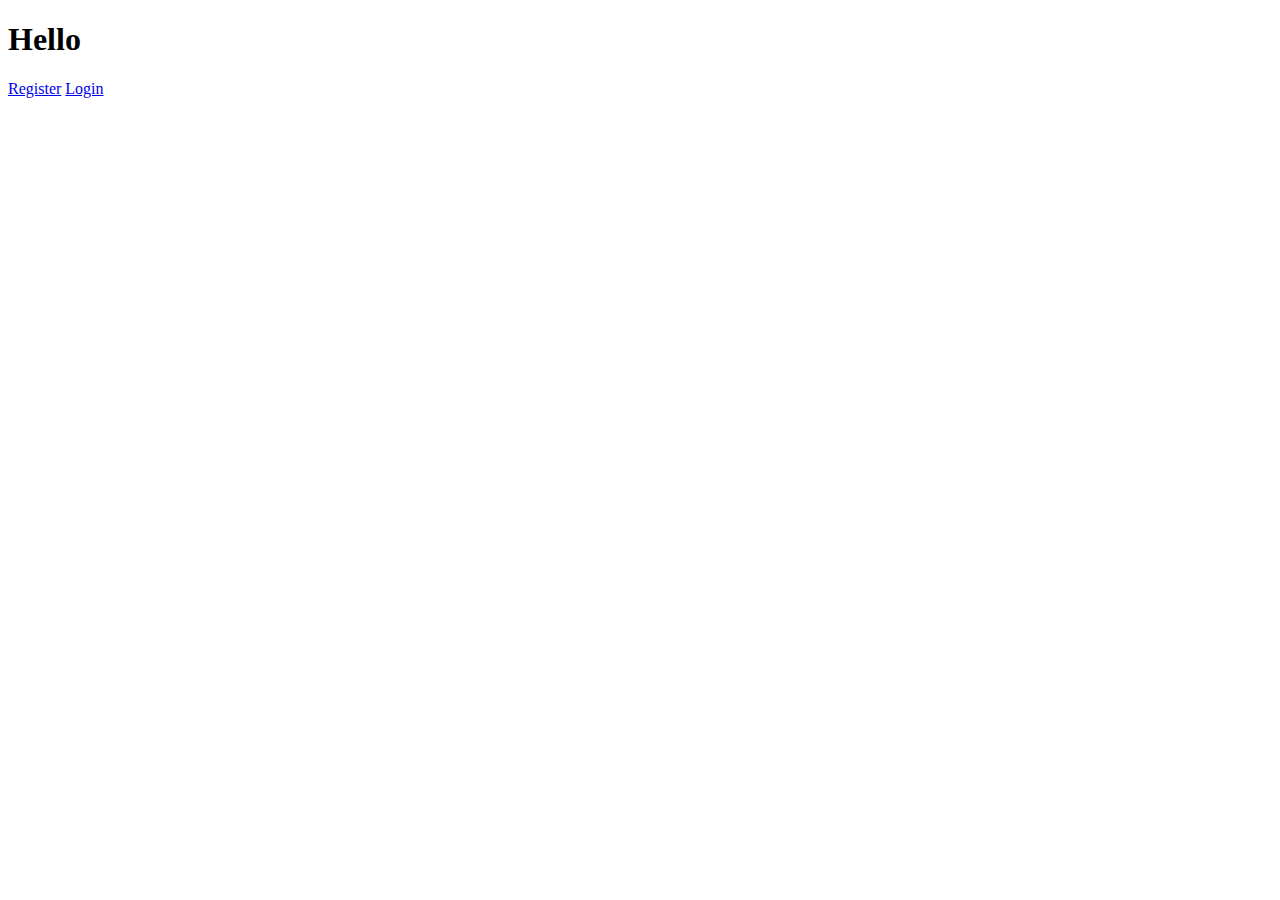
<file: Day11/index.html>
<!doctype html>
<html lang="en">
  <head>
    <!-- Required meta tags -->
    <meta charset="utf-8">
    <meta name="viewport" content="width=device-width, initial-scale=1">

    <!-- Bootstrap CSS -->
    <link href="https://cdn.jsdelivr.net/npm/bootstrap@5.0.2/dist/css/bootstrap.min.css" rel="stylesheet" integrity="sha384-EVSTQN3/azprG1Anm3QDgpJLIm9Nao0Yz1ztcQTwFspd3yD65VohhpuuCOmLASjC" crossorigin="anonymous">

    <title>Hello, world!</title>
  </head>
  <body>
    <div class="container-fluid">
                <h1 class="d-flex justify-content-center">
        Hello </h1>
        <div class="row">
            <div class="column">
                <div class="d-flex justify-content-center">
                <div class="row">
                    <div class="column">
</div>
                </div>
                <div>  <a href="./Register/index.html">Register</a>
                    <a href="./Login/index.html">Login</a></div>
                  
                
                </div>
            </div>
        </div>
    </div>

    <!-- Optional JavaScript; choose one of the two! -->

    <!-- Option 1: Bootstrap Bundle with Popper -->
    <script src="https://cdn.jsdelivr.net/npm/bootstrap@5.0.2/dist/js/bootstrap.bundle.min.js" integrity="sha384-MrcW6ZMFYlzcLA8Nl+NtUVF0sA7MsXsP1UyJoMp4YLEuNSfAP+JcXn/tWtIaxVXM" crossorigin="anonymous"></script>

    <!-- Option 2: Separate Popper and Bootstrap JS -->
    <!--
    <script src="https://cdn.jsdelivr.net/npm/@popperjs/core@2.9.2/dist/umd/popper.min.js" integrity="sha384-IQsoLXl5PILFhosVNubq5LC7Qb9DXgDA9i+tQ8Zj3iwWAwPtgFTxbJ8NT4GN1R8p" crossorigin="anonymous"></script>
    <script src="https://cdn.jsdelivr.net/npm/bootstrap@5.0.2/dist/js/bootstrap.min.js" integrity="sha384-cVKIPhGWiC2Al4u+LWgxfKTRIcfu0JTxR+EQDz/bgldoEyl4H0zUF0QKbrJ0EcQF" crossorigin="anonymous"></script>
    -->
  </body>
</html>
</file>
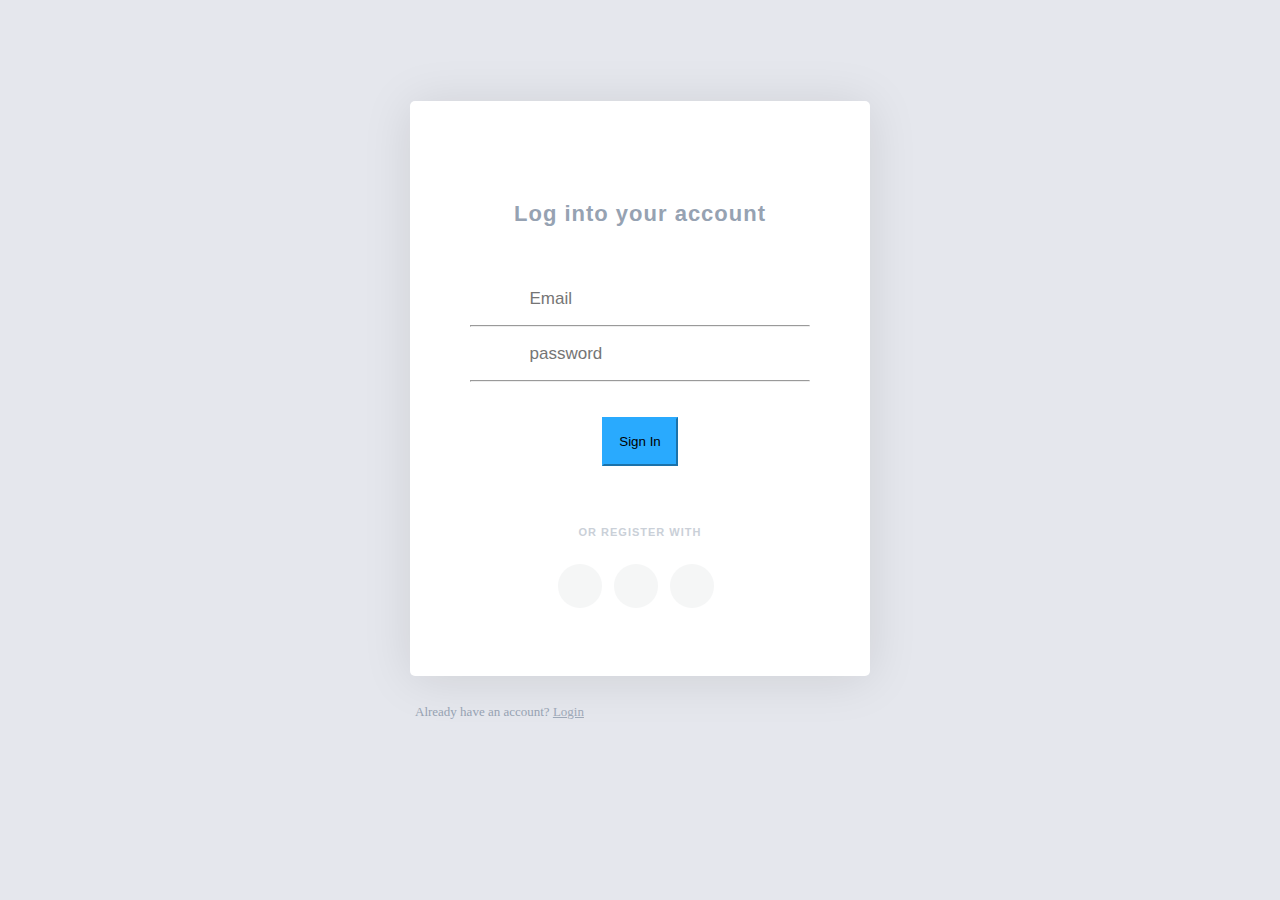
<file: Day11/Login/index.html>
<!doctype html>
<html lang="en">
  <head>
    <!-- Required meta tags -->
    <meta charset="utf-8">
    <meta name="viewport" content="width=device-width, initial-scale=1">

    <!-- Bootstrap CSS -->
    <link href="https://cdn.jsdelivr.net/npm/bootstrap@5.0.2/dist/css/bootstrap.min.css" rel="stylesheet" integrity="sha384-EVSTQN3/azprG1Anm3QDgpJLIm9Nao0Yz1ztcQTwFspd3yD65VohhpuuCOmLASjC" crossorigin="anonymous">

    <title>Hello, world!</title>
  
  
  <link rel="stylesheet" href="./index.css">

    <!-- Optional JavaScript; choose one of the two! -->

    <!-- Option 1: Bootstrap Bundle with Popper -->
    <script src="https://cdn.jsdelivr.net/npm/bootstrap@5.0.2/dist/js/bootstrap.bundle.min.js" integrity="sha384-MrcW6ZMFYlzcLA8Nl+NtUVF0sA7MsXsP1UyJoMp4YLEuNSfAP+JcXn/tWtIaxVXM" crossorigin="anonymous"></script>

    <!-- Option 2: Separate Popper and Bootstrap JS -->
    <!--
    <script src="https://cdn.jsdelivr.net/npm/@popperjs/core@2.9.2/dist/umd/popper.min.js" integrity="sha384-IQsoLXl5PILFhosVNubq5LC7Qb9DXgDA9i+tQ8Zj3iwWAwPtgFTxbJ8NT4GN1R8p" crossorigin="anonymous"></script>
    <script src="https://cdn.jsdelivr.net/npm/bootstrap@5.0.2/dist/js/bootstrap.min.js" integrity="sha384-cVKIPhGWiC2Al4u+LWgxfKTRIcfu0JTxR+EQDz/bgldoEyl4H0zUF0QKbrJ0EcQF" crossorigin="anonymous"></script>
    -->
    <script src="./index.js"></script>
</head>
<body class="login-page">


    <main class="">
        <!-- <div class="col-md-3"></div> -->

      <div class="login-block ">
        <h1>Log into your account</h1>

        <form action="#" onsubmit="login(event)">

          <!-- <div class="form-group">
            <div class="input-group">
              <span class="input-group-addon"><i class="fa fa-user ti-user"></i></span>
              <input type="text" class="form-control" placeholder="Your name">
            </div>
          </div> -->
          
        

          <div class="form-group">
            <div class="input-group">
              <span class="input-group-addon"><i class="fa fa-envelope ti-email"></i></span>
              <input type="email" id="email" class="form-control" placeholder="Email">
            </div>
          </div>
          
          <hr class="hr-xs">

          <div class="form-group">
            <div class="input-group">
              <span class="input-group-addon"><i class="fa fa-lock ti-unlock"></i></span>
              <input type="password" id="password" class="form-control" placeholder="password">
            </div>
          </div>
          <hr class="hr-xs">
          <button class="btn btn-primary btn-block" type="submit">Sign In</button>
          <div class="alert alert-success" role="alert" id="success"  style="display: none;margin-top: 20px;" onclick="redirect()">
            
          </div>
          <div class="login-footer">
            <h6>Or register with</h6>
            <ul class="social-icons">
              <li><a class="facebook" href="#"><i class="fa fa-facebook"></i></a></li>
              <li><a class="twitter" href="#"><i class="fa fa-twitter"></i></a></li>
              <li><a class="linkedin" href="#"><i class="fa fa-linkedin"></i></a></li>
            </ul>
          </div>

        </form>
      </div>

      <div class="login-links">
        <p class="text-center">Already have an account? <a class="txt-brand" href="user-login.html">Login</a></p>
      </div>

    </main>
    </body>

</html>
</file>
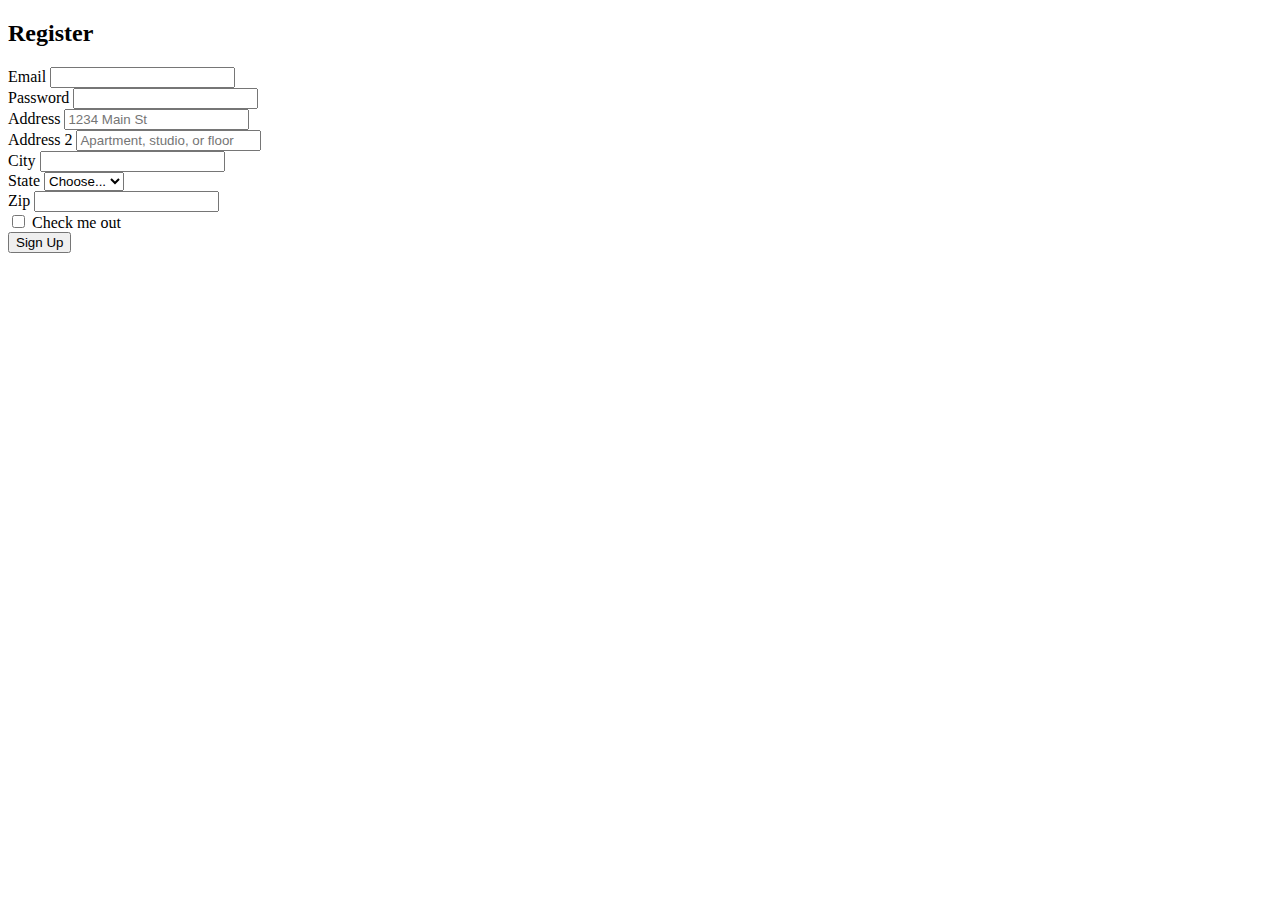
<file: Day11/Register/index.html>
<!doctype html>
<html lang="en">
  <head>
    <!-- Required meta tags -->
    <meta charset="utf-8">
    <meta name="viewport" content="width=device-width, initial-scale=1">

    <!-- Bootstrap CSS -->
    <link href="https://cdn.jsdelivr.net/npm/bootstrap@5.0.2/dist/css/bootstrap.min.css" rel="stylesheet" integrity="sha384-EVSTQN3/azprG1Anm3QDgpJLIm9Nao0Yz1ztcQTwFspd3yD65VohhpuuCOmLASjC" crossorigin="anonymous">
<script src="./index.js"></script>
    <title>Hello, world!</title>
  </head>
  <body >
    <div class="d-flex  justify-content-center"" ><h2>Register</h2></div>
    <div></div>
    <div></div>
    <div class="d-flex">
    <div class="col-md-3 "></div>
    <form class="row g-3  col-md-6" onsubmit="register(event)">
        <div class="col-md-6">
          <label for="email" class="form-label">Email</label>
          <input type="email" class="form-control" id="email">
        </div>
        <div class="col-md-6">
          <label for="password" class="form-label">Password</label>
          <input type="password" class="form-control" id="password">
        </div>
        <div class="col-12">
          <label for="address" class="form-label">Address</label>
          <input type="text" class="form-control" id="address" placeholder="1234 Main St">
        </div>
        <div class="col-12">
          <label for="address2" class="form-label">Address 2</label>
          <input type="text" class="form-control" id="address2" placeholder="Apartment, studio, or floor">
        </div>
        <div class="col-md-6">
          <label for="city" class="form-label">City</label>
          <input type="text" class="form-control" id="city">
        </div>
        <div class="col-md-4">
          <label for="state" class="form-label">State</label>
          <select id="state" class="form-select">
            <option selected>Choose...</option>
            <option>...</option>
          </select>
        </div>
        <div class="col-md-2">
          <label for="zip" class="form-label">Zip</label>
          <input type="text" class="form-control" id="zip">
        </div>
        <div class="col-12">
          <div class="form-check">
            <input class="form-check-input" type="checkbox" id="gridCheck">
            <label class="form-check-label" for="gridCheck">
              Check me out
            </label>
          </div>
        </div>
        <div class="col-12">
          <button type="submit" class="btn btn-primary">Sign Up</button>
        </div>
        <div class="alert alert-success" role="alert" id="success"  style="display: none;margin-top: 20px;" onclick="redirect()">
            
        </div>
      </form>
    </div>

    <!-- Optional JavaScript; choose one of the two! -->

    <!-- Option 1: Bootstrap Bundle with Popper -->
    <script src="https://cdn.jsdelivr.net/npm/bootstrap@5.0.2/dist/js/bootstrap.bundle.min.js" integrity="sha384-MrcW6ZMFYlzcLA8Nl+NtUVF0sA7MsXsP1UyJoMp4YLEuNSfAP+JcXn/tWtIaxVXM" crossorigin="anonymous"></script>

    <!-- Option 2: Separate Popper and Bootstrap JS -->
    <!--
    <script src="https://cdn.jsdelivr.net/npm/@popperjs/core@2.9.2/dist/umd/popper.min.js" integrity="sha384-IQsoLXl5PILFhosVNubq5LC7Qb9DXgDA9i+tQ8Zj3iwWAwPtgFTxbJ8NT4GN1R8p" crossorigin="anonymous"></script>
    <script src="https://cdn.jsdelivr.net/npm/bootstrap@5.0.2/dist/js/bootstrap.min.js" integrity="sha384-cVKIPhGWiC2Al4u+LWgxfKTRIcfu0JTxR+EQDz/bgldoEyl4H0zUF0QKbrJ0EcQF" crossorigin="anonymous"></script>
    -->
  </body>
</html>
</file>
<file: Day11/Login/index.css>
.login-page
{
  background-color:#e5e7ed
}
.login-page main
{
  width:100%;
  max-width:460px;
  margin:8% auto 5%
}
.login-block
{
  background-color:#fff;
  padding:60px;
  -webkit-box-shadow:0 3px 50px 0 rgba(0,0,0,.1);
  box-shadow:0 3px 50px 0 rgba(0,0,0,.1);
  text-align:center;
  border-radius:5px
}
.login-block h1,.login-block h6
{
  font-family:Open Sans,sans-serif;
  color:#96a2b2;
  letter-spacing:1px
}
.login-block h1
{
  font-size:22px;
  margin-bottom:60px;
  margin-top:40px
}
.login-block h6
{
  font-size:11px;
  text-transform:uppercase;
  margin-top:0
}
.login-block .form-group
{
  margin-top:15px;
  margin-bottom:15px;
}
.login-block .form-control,.login-block .form-control:focus,.login-block .input-group-addon,.login-block .input-group-addon:focus
{
  background-color:transparent;
  border:none;
}
.login-block .form-control
{
  font-size:17px;
  border-radius:0px;
}
.login-block input:-webkit-autofill
{
  -webkit-box-shadow:0 0 0 1000px #fff inset;
  -webkit-text-fill-color:#818a91;
  -webkit-transition:none;
  -o-transition:none;
  transition:none;
}
.login-block .input-group-addon
{
  color:#29aafe;
  font-size:19px;
  opacity:.5
}
.login-block .btn-block
{
  margin-top:30px;
  padding:15px;
  background:#29aafe;
  border-color:#29aafe;
}
.login-block .hr-xs
{
  margin-top:5px;
  margin-bottom:5px
}
.login-footer
{
  margin-top:60px;
  opacity:.5;
  -webkit-transition:opacity .3s ease-in-out;
  -o-transition:opacity .3s ease-in-out;
  transition:opacity .3s ease-in-out
}
.login-footer:hover
{
  opacity:1
}
.login-links
{
  padding:15px 5px 0;
  font-size:13px;
  color:#96a2b2
}
.login-links:after
{
  content:'';
  display:table;
  clear:both
}
.login-links a
{
  color:#96a2b2;
  opacity:.9
}
.login-links a:hover
{
  color:#29aafe;
  opacity:1
}
@media (max-width:767px)
{
  .login-page main
  {
    position:static;
    top:auto;
    left:auto;
    -webkit-transform:none;
    -o-transform:none;
    transform:none;
    padding:30px 15px
  }
  .login-block{padding:20px}}
.social-icons
{
  padding-left:0;
  margin-bottom:0;
  list-style:none
}
.social-icons li
{
  display:inline-block;
  margin-bottom:4px
}
.social-icons li.title
{
  margin-right:15px;
  text-transform:uppercase;
  color:#96a2b2;
  font-weight:700;
  font-size:13px
}
.social-icons a{
  background-color:#eceeef;
  color:#818a91;
  font-size:16px;
  display:inline-block;
  line-height:44px;
  width:44px;
  height:44px;
  text-align:center;
  margin-right:8px;
  border-radius:100%;
  -webkit-transition:all .2s linear;
  -o-transition:all .2s linear;
  transition:all .2s linear
}
.social-icons a:active,.social-icons a:focus,.social-icons a:hover
{
  color:#fff;
  background-color:#29aafe
}
.social-icons.size-sm a
{
  line-height:34px;
  height:34px;
  width:34px;
  font-size:14px
}
.social-icons a.facebook:hover
{
  background-color:#3b5998
}
.social-icons a.rss:hover
{
  background-color:#f26522
}
.social-icons a.google-plus:hover
{
  background-color:#dd4b39
}
.social-icons a.twitter:hover
{
  background-color:#00aced
}
.social-icons a.linkedin:hover
{
  background-color:#007bb6
}
</file>
